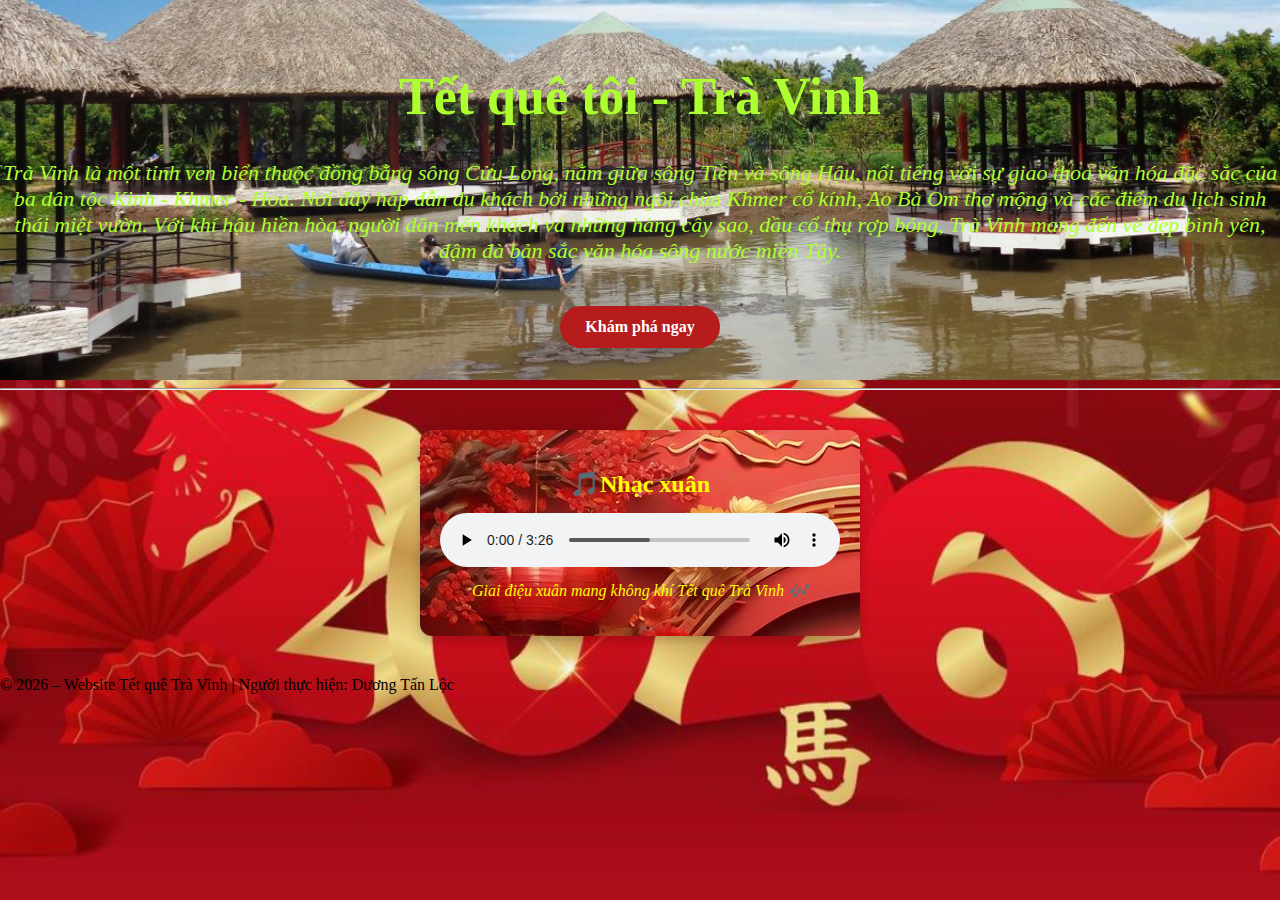
<file: index.html>
<!doctype html>
<html lang="en">
  <head>
    <meta charset="UTF-8" />
    <meta name="viewport" content="width=device-width, initial-scale=1.0" />
    <link rel="stylesheet" href="style.css" />
    <title>Trang chủ</title>
  </head>
  <body>
    <div class="banner">
      <div class="banner_content">
        <h1>Tết quê tôi - Trà Vinh</h1>
        <p>
          Trà Vinh là một tỉnh ven biển thuộc đồng bằng sông Cửu Long, nằm giữa
          sông Tiền và sông Hậu, nổi tiếng với sự giao thoa văn hóa đặc sắc của
          ba dân tộc Kinh - Khmer - Hoa. Nơi đây hấp dẫn du khách bởi những ngôi
          chùa Khmer cổ kính, Ao Bà Om thơ mộng và các điểm du lịch sinh thái
          miệt vườn. Với khí hậu hiền hòa, người dân mến khách và những hàng cây
          sao, dầu cổ thụ rợp bóng, Trà Vinh mang đến vẻ đẹp bình yên, đậm đà
          bản sắc văn hóa sông nước miền Tây.
        </p>
        <a href="detail.html" class="btn_Banner">Khám phá ngay</a>
      </div>
    </div>
    <hr />
    <section class="music">
      <h2>🎵Nhạc xuân</h2>
      <audio controls loop>
        <source src="./music/Tết Đong Đầy.mp3" type="audio/mpeg" />
        Trình duyệt của bạn không hỡ trợ audio.
      </audio>
      <p class="music-note">
        Giai điệu xuân mang không khí Tết quê Trà Vinh 🎶
      </p>
      <!-- <audio autoplay loop>
        <source src="./music/Tết Đong Đầy.mp3" type="audio/mpeg" />
      </audio> -->
    </section>
    <footer>
      <p>© 2026 – Website Tết quê Trà Vinh | Người thực hiện: Dương Tấn Lộc</p>
    </footer>
  </body>
</html>
</file>
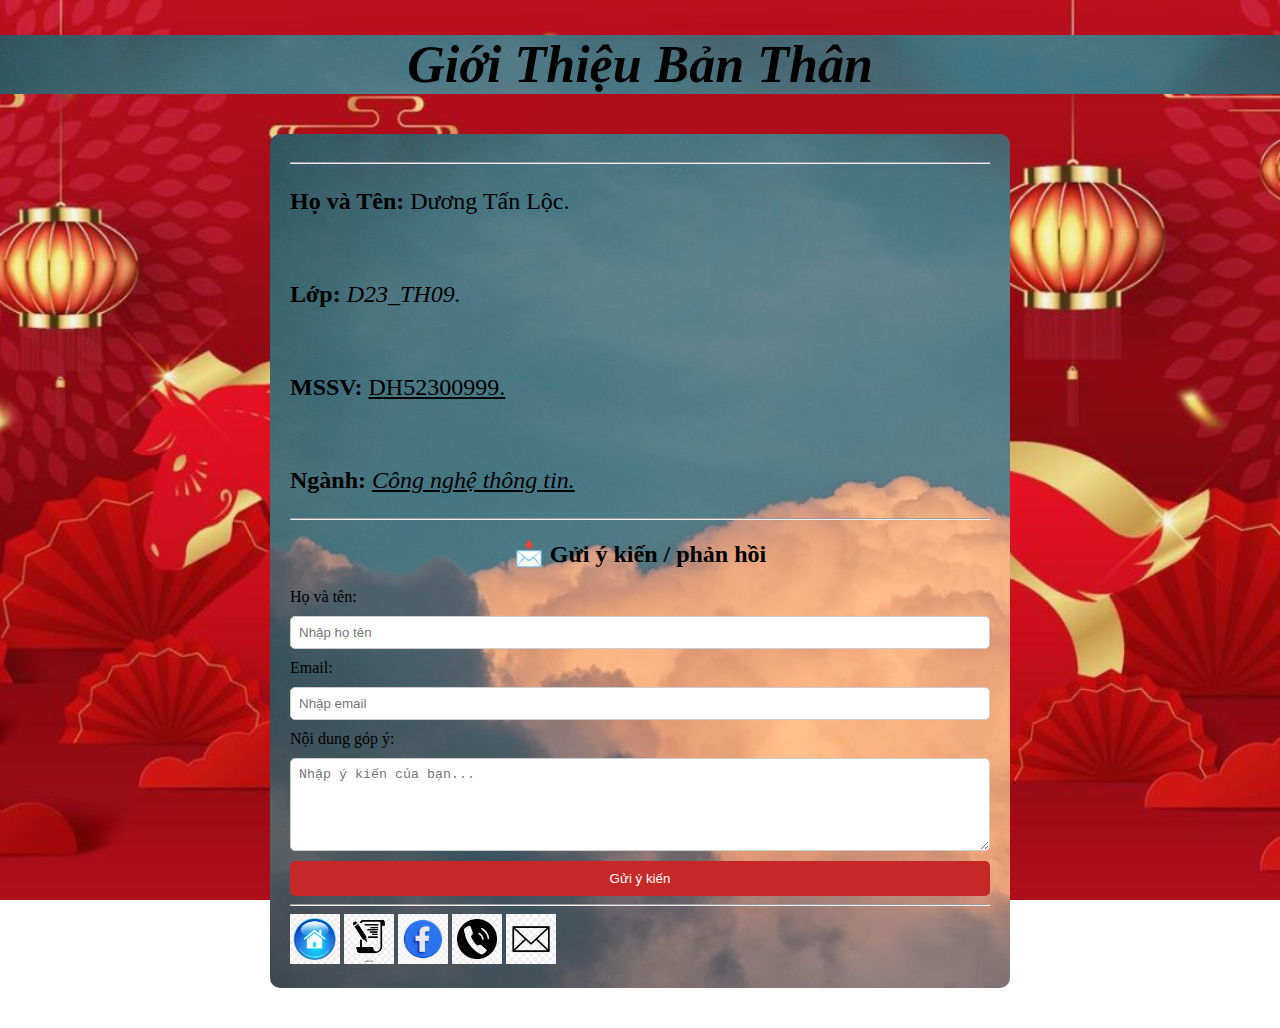
<file: about.html>
<!doctype html>
<html lang="en">
  <head>
    <meta charset="UTF-8" />
    <meta name="viewport" content="width=device-width, initial-scale=1.0" />
    <link rel="stylesheet" href="style.css" />
    <title>Thông tin liên hệ</title>
  </head>
  <body>
    <header class="header_about">
      <h1>Giới Thiệu Bản Thân</h1>
    </header>
  </body>
  <main class="main_about">
    <!-- Thẻ tạo đường gạch hr: -->
    <hr />
    <p><b>Họ và Tên: </b> Dương Tấn Lộc.</p>
    <br />
    <p><b>Lớp: </b> <i>D23_TH09.</i></p>
    <br />
    <p><b>MSSV: </b> <u>DH52300999.</u></p>
    <br />
    <p>
      <b>Ngành: </b> <i><u>Công nghệ thông tin.</u></i>
    </p>
    <hr />
    <!-- ===== PHẦN GỬI Ý KIẾN ===== -->
    <section class="feedback">
      <h2>📩 Gửi ý kiến / phản hồi</h2>

      <!-- form KHÔNG JS – dùng mailto -->
      <form
        action="mailto:tanloc.cltv123@gmail.com"
        method="post"
        enctype="text/plain"
      >
        <label>Họ và tên:</label>
        <input type="text" name="name" placeholder="Nhập họ tên" required />

        <label>Email:</label>
        <input type="email" name="email" placeholder="Nhập email" required />

        <label>Nội dung góp ý:</label>
        <textarea
          name="message"
          rows="5"
          placeholder="Nhập ý kiến của bạn..."
          required
        ></textarea>

        <button type="submit">Gửi ý kiến</button>
      </form>
    </section>

    <hr />
    <a href="index.html"
      ><img src="img/homebutton.jpg" alt="Home Button" height="50" width="50"
    /></a>

    <a href="detail.html"
      ><img
        src="img/HomeworkButton.jpg"
        alt="HomeWork Button"
        height="50"
        width="50"
    /></a>

    <a href="https://www.facebook.com/tan.loc.38254"
      ><img
        src="img/FacebookButton.jpg"
        alt="Facebook Button"
        height="50"
        width="50"
    /></a>

    <a href="tel: 0862903736"
      ><img
        src="img/PhoneNumberButton.jpg"
        alt="Phone Call Button"
        height="50"
        width="50"
    /></a>
    <a href="mailto: tanloc.cltv123@gmail.com"
      ><img src="img/EmailButton.jpg" alt="Email Button" height="50" width="50"
    /></a>
  </main>
</html>
</file>
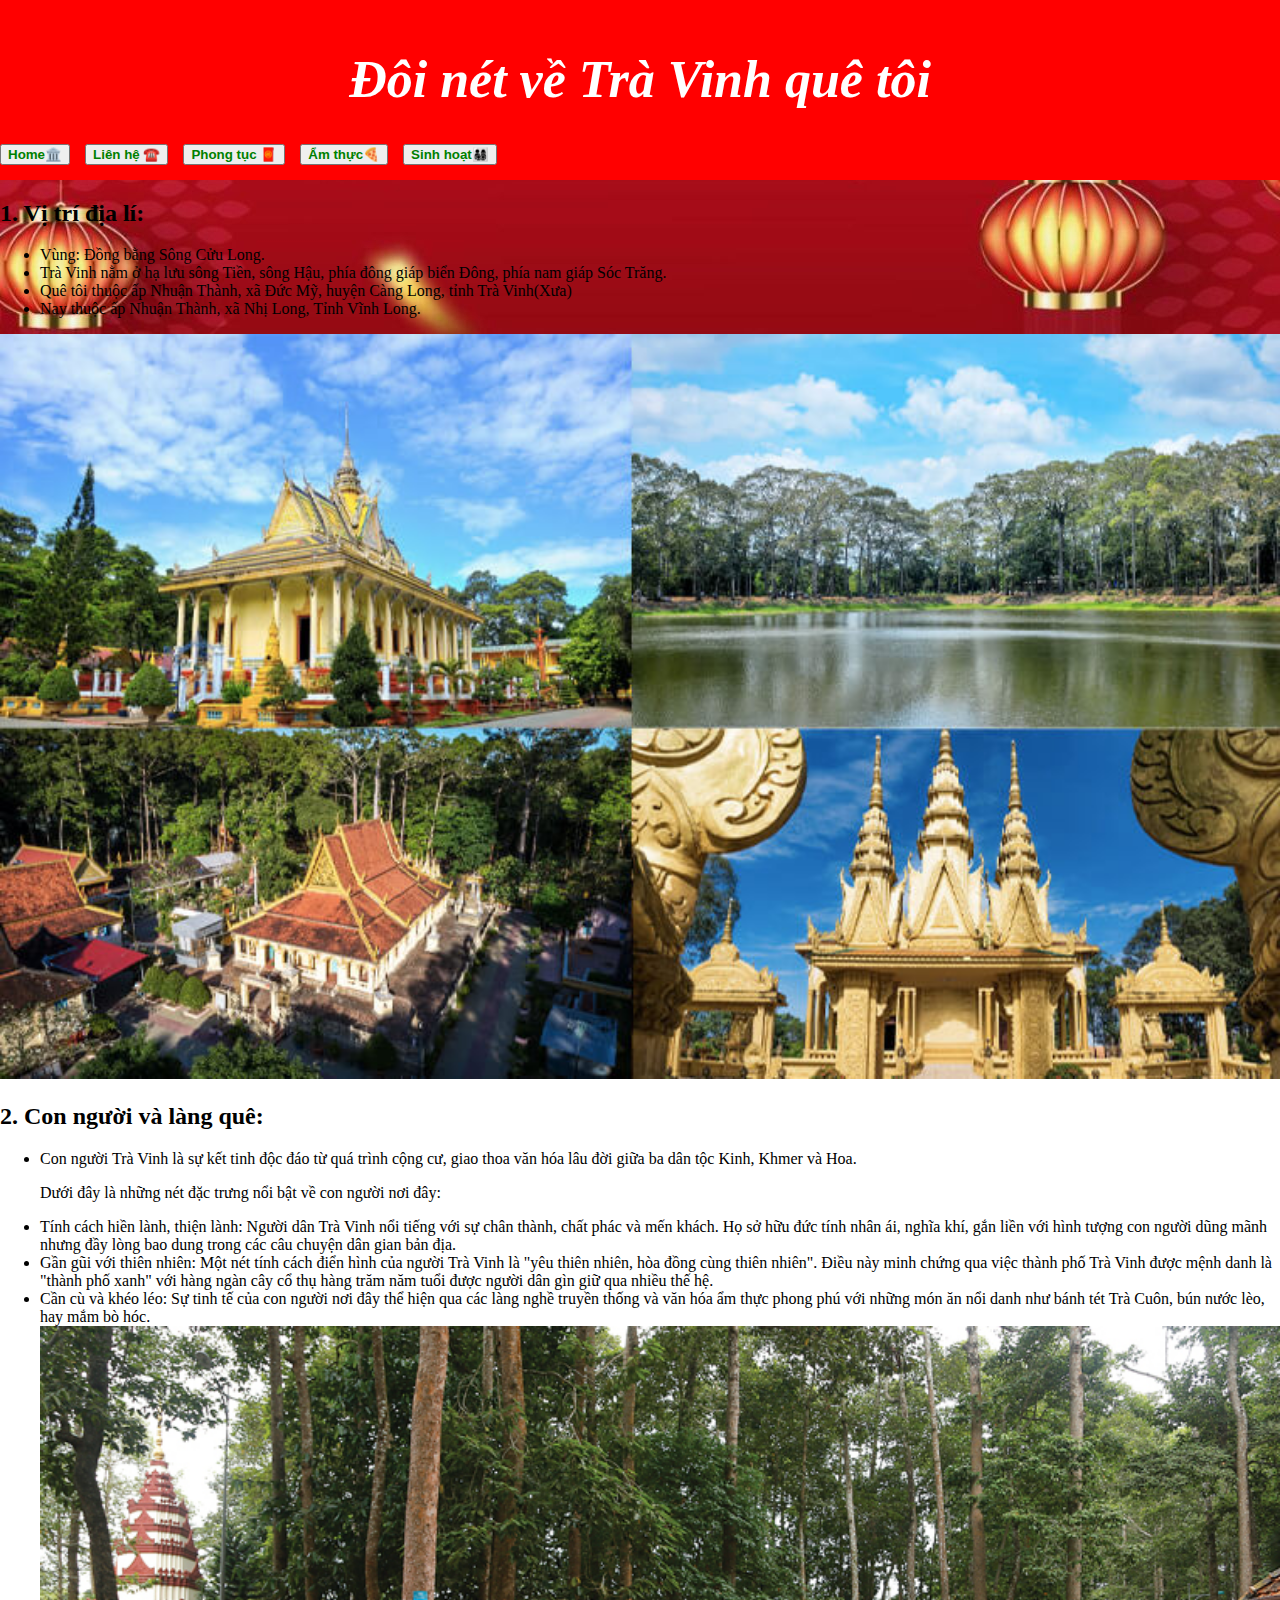
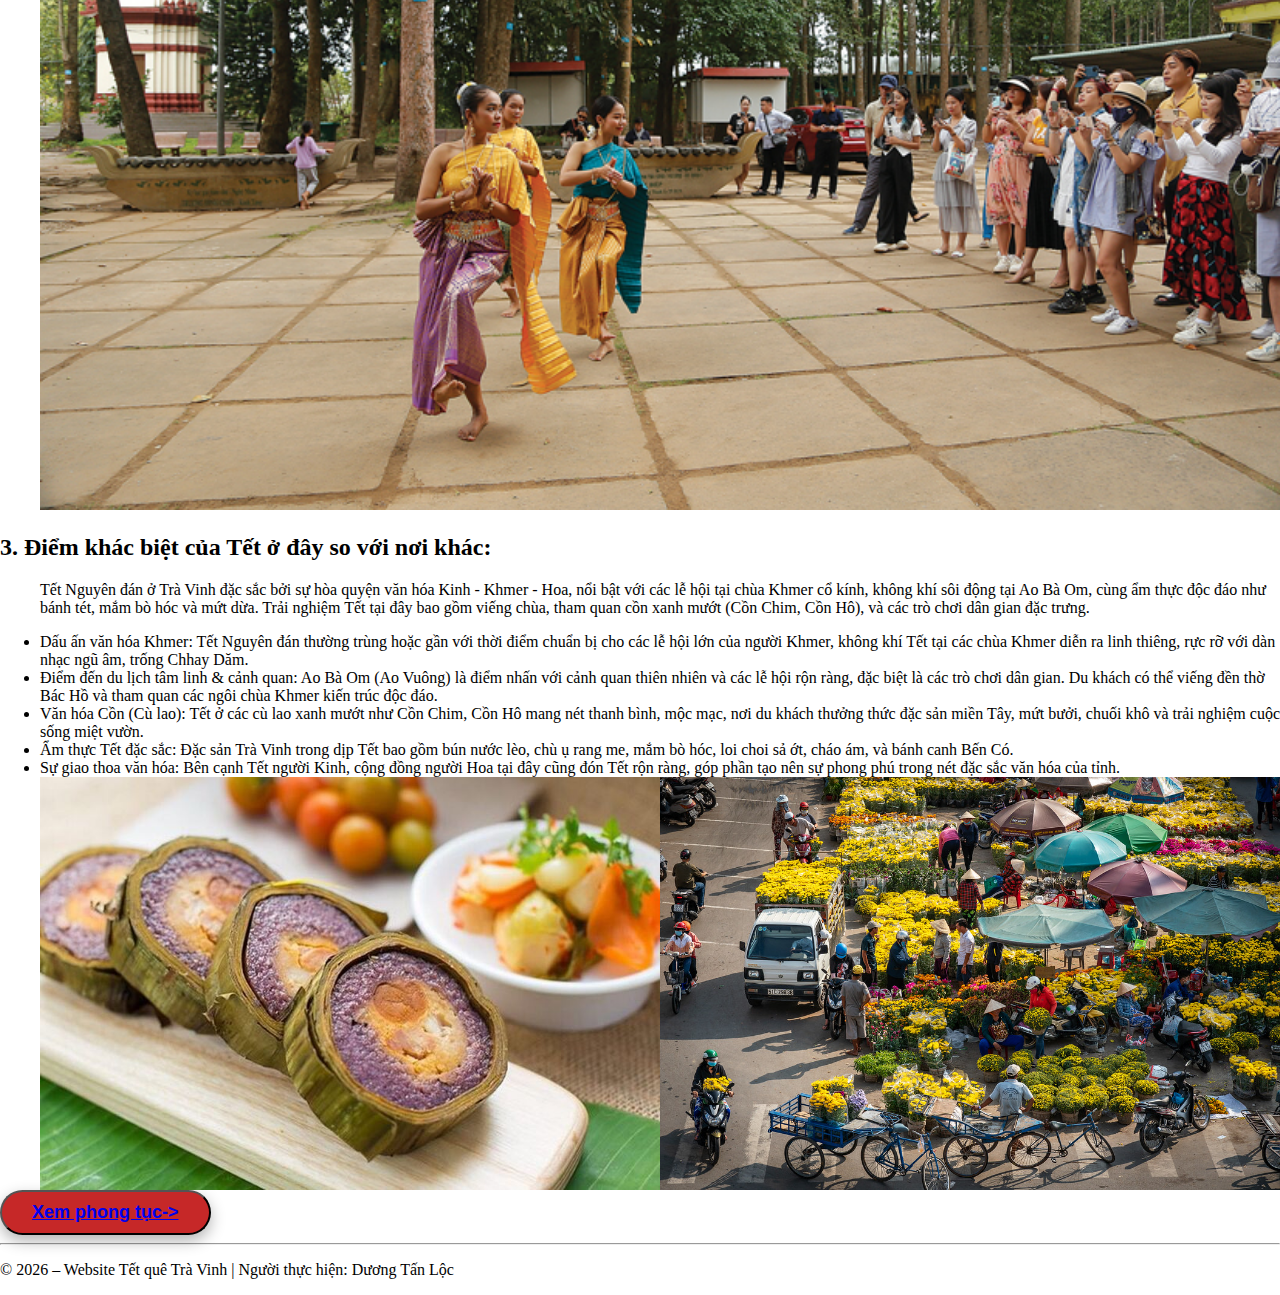
<file: detail.html>
<!doctype html>
<html lang="en">
  <head>
    <meta charset="UTF-8" />
    <meta name="viewport" content="width=device-width, initial-scale=1.0" />
    <link rel="stylesheet" href="style.css" />
    <title>Trà Vinh quê tôi</title>
  </head>
  <body>
    <header class="header_GioiThieu">
      <h1 id="textDauTrang">Đôi nét về Trà Vinh quê tôi</h1>
      <nav id="logo">
        <button><a href="index.html">Home🏛️</a></button>
        <button><a href="about.html">Liên hệ ☎️</a></button>
        <button><a href="traditional.html">Phong tục 🧧</a></button>
        <button><a href="foodandrink.html">Ẩm thực🍕</a></button>
        <button><a href="sinhhoat.html">Sinh hoạt👨‍👩‍👧‍👦</a></button>
      </nav>
    </header>
    <main class="main_detail">
      <h2>1. Vị trí địa lí:</h2>
      <ul id="ul1">
        <li>Vùng: Đồng bằng Sông Cửu Long.</li>
        <li>
          Trà Vinh nằm ở hạ lưu sông Tiền, sông Hậu, phía đông giáp biển Đông,
          phía nam giáp Sóc Trăng.
        </li>
        <li>
          Quê tôi thuộc ấp Nhuận Thành, xã Đức Mỹ, huyện Càng Long, tỉnh Trà
          Vinh(Xưa)
        </li>
        <li>Nay thuộc ấp Nhuận Thành, xã Nhị Long, Tỉnh Vĩnh Long.</li>
      </ul>
      <img
        src="./img/picViTriDL.jpg"
        alt="Một số bức ảnh phong cảnh quê tôi."
        id="picViTriDL"
      />
      <h2>2. Con người và làng quê:</h2>
      <ul id="ul2">
        <li>
          Con người Trà Vinh là sự kết tinh độc đáo từ quá trình cộng cư, giao
          thoa văn hóa lâu đời giữa ba dân tộc Kinh, Khmer và Hoa.
        </li>
        <p>Dưới đây là những nét đặc trưng nổi bật về con người nơi đây:</p>
        <li>
          Tính cách hiền lành, thiện lành: Người dân Trà Vinh nổi tiếng với sự
          chân thành, chất phác và mến khách. Họ sở hữu đức tính nhân ái, nghĩa
          khí, gắn liền với hình tượng con người dũng mãnh nhưng đầy lòng bao
          dung trong các câu chuyện dân gian bản địa.
        </li>
        <li>
          Gần gũi với thiên nhiên: Một nét tính cách điển hình của người Trà
          Vinh là "yêu thiên nhiên, hòa đồng cùng thiên nhiên". Điều này minh
          chứng qua việc thành phố Trà Vinh được mệnh danh là "thành phố xanh"
          với hàng ngàn cây cổ thụ hàng trăm năm tuổi được người dân gìn giữ qua
          nhiều thế hệ.
        </li>
        <li>
          Cần cù và khéo léo: Sự tinh tế của con người nơi đây thể hiện qua các
          làng nghề truyền thống và văn hóa ẩm thực phong phú với những món ăn
          nổi danh như bánh tét Trà Cuôn, bún nước lèo, hay mắm bò hóc.
        </li>
        <img
          src="./img/picConNguoiTV1.jpg"
          alt="Con người nơi đây."
          class="img_PicAnhConNguoi"
          width="100%"
        />
      </ul>
      <h2>3. Điểm khác biệt của Tết ở đây so với nơi khác:</h2>
      <ul id="ul3">
        <p>
          Tết Nguyên đán ở Trà Vinh đặc sắc bởi sự hòa quyện văn hóa Kinh -
          Khmer - Hoa, nổi bật với các lễ hội tại chùa Khmer cổ kính, không khí
          sôi động tại Ao Bà Om, cùng ẩm thực độc đáo như bánh tét, mắm bò hóc
          và mứt dừa. Trải nghiệm Tết tại đây bao gồm viếng chùa, tham quan cồn
          xanh mướt (Cồn Chim, Cồn Hô), và các trò chơi dân gian đặc trưng.
        </p>
        <li>
          Dấu ấn văn hóa Khmer: Tết Nguyên đán thường trùng hoặc gần với thời
          điểm chuẩn bị cho các lễ hội lớn của người Khmer, không khí Tết tại
          các chùa Khmer diễn ra linh thiêng, rực rỡ với dàn nhạc ngũ âm, trống
          Chhay Dăm.
        </li>
        <li>
          Điểm đến du lịch tâm linh & cảnh quan: Ao Bà Om (Ao Vuông) là điểm
          nhấn với cảnh quan thiên nhiên và các lễ hội rộn ràng, đặc biệt là các
          trò chơi dân gian. Du khách có thể viếng đền thờ Bác Hồ và tham quan
          các ngôi chùa Khmer kiến trúc độc đáo.
        </li>
        <li>
          Văn hóa Cồn (Cù lao): Tết ở các cù lao xanh mướt như Cồn Chim, Cồn Hô
          mang nét thanh bình, mộc mạc, nơi du khách thưởng thức đặc sản miền
          Tây, mứt bưởi, chuối khô và trải nghiệm cuộc sống miệt vườn.
        </li>
        <li>
          Ẩm thực Tết đặc sắc: Đặc sản Trà Vinh trong dịp Tết bao gồm bún nước
          lèo, chù ụ rang me, mắm bò hóc, loi choi sả ớt, cháo ám, và bánh canh
          Bến Có.
        </li>
        <li>
          Sự giao thoa văn hóa: Bên cạnh Tết người Kinh, cộng đồng người Hoa tại
          đây cũng đón Tết rộn ràng, góp phần tạo nên sự phong phú trong nét đặc
          sắc văn hóa của tỉnh.
        </li>
        <img
          src="./img/picBanhTet.jpeg"
          alt="Bánh tét Trà Cuôn"
          class="img_anhBanhTet"
        />
        <img
          src="./img/picChoTet.jpg"
          alt="Chợ hoa Tết"
          class="img_anhChoTet"
        />
      </ul>
      <button class="button_ChuyenTiep">
        <a href="traditional.html">Xem phong tục-></a>
      </button>
    </main>
    <footer>
      <hr />
      <p>© 2026 – Website Tết quê Trà Vinh | Người thực hiện: Dương Tấn Lộc</p>
    </footer>
  </body>
</html>
</file>
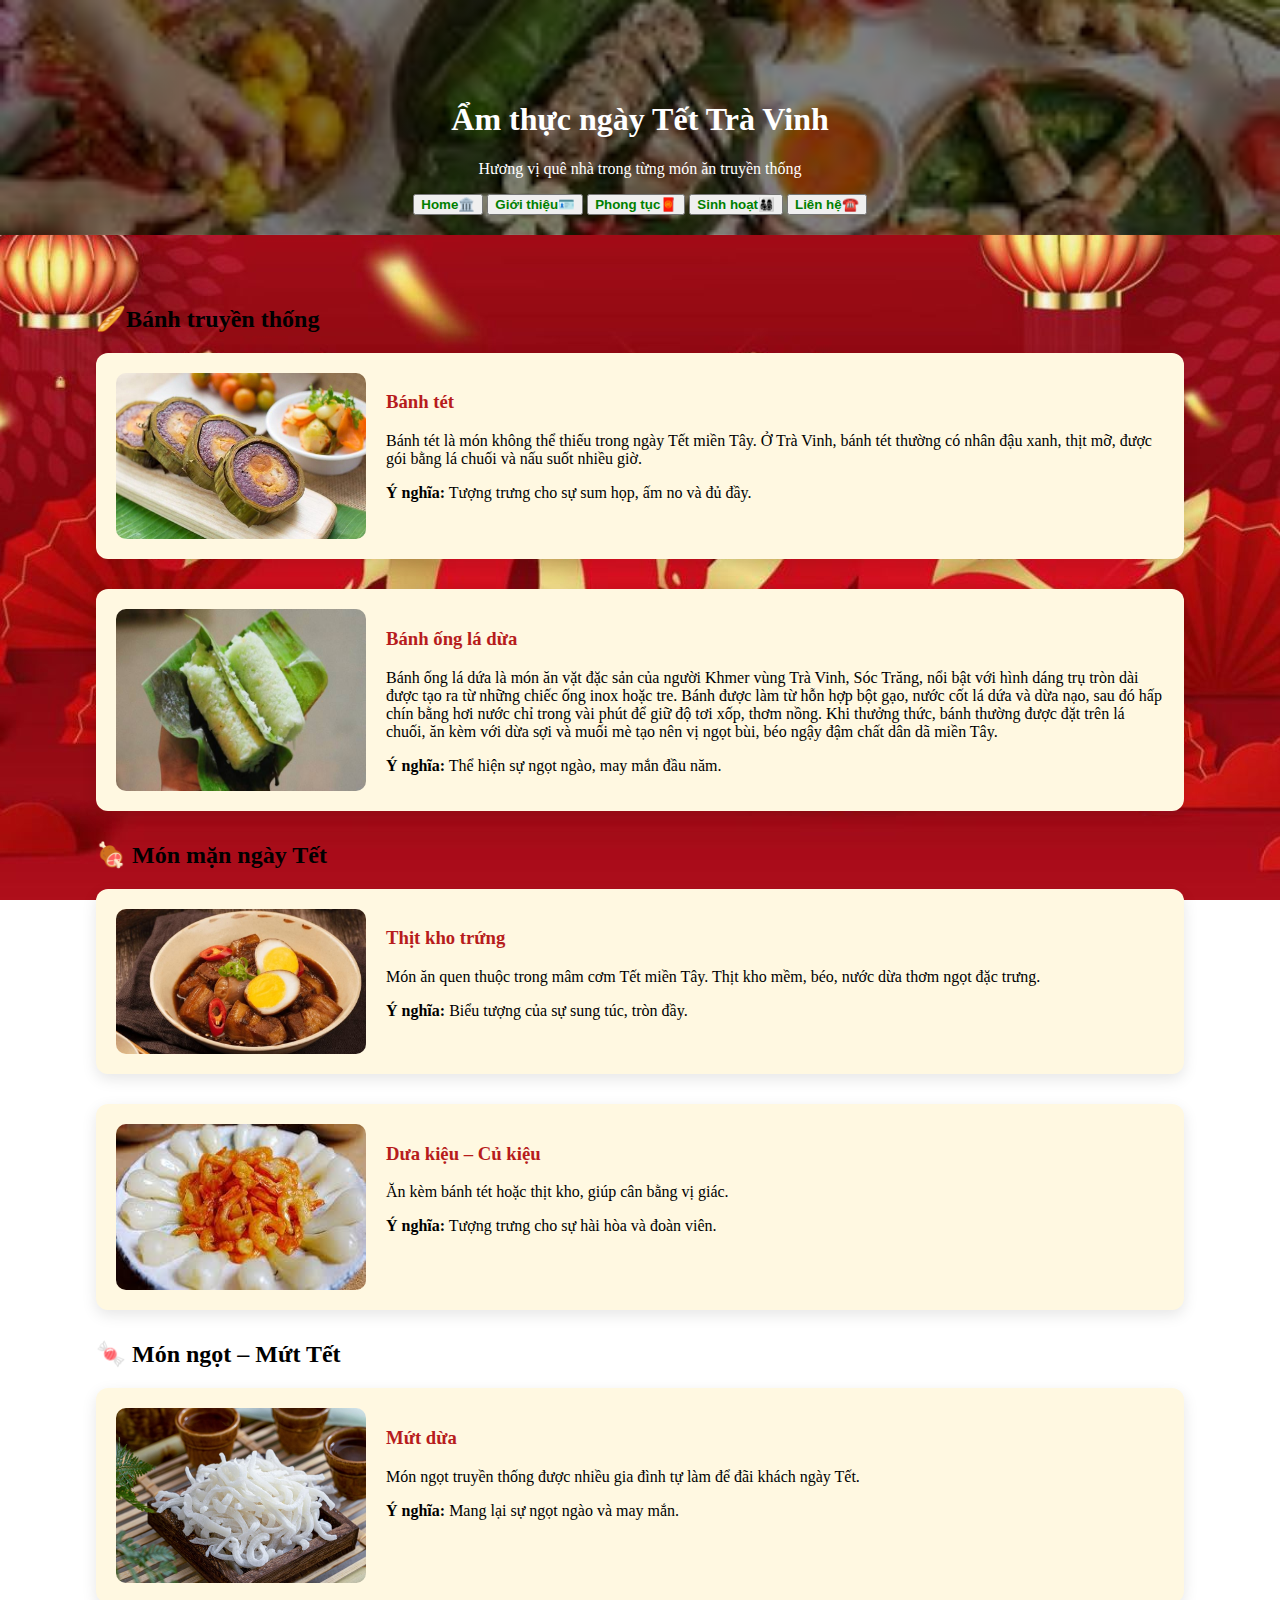
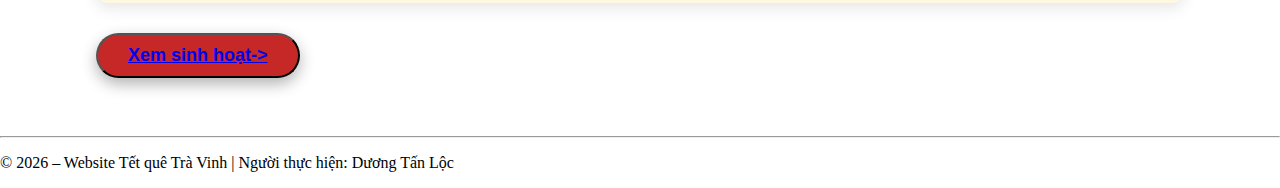
<file: foodandrink.html>
<!doctype html>
<html lang="vi">
  <head>
    <meta charset="UTF-8" />
    <meta name="viewport" content="width=device-width, initial-scale=1.0" />
    <link rel="stylesheet" href="style.css" />
    <title>Ẩm thực ngày Tết</title>
  </head>
  <body>
    <!-- HEADER + NAV -->
    <header class="top-header amthuc-banner">
      <div class="banner-content">
        <h1>Ẩm thực ngày Tết Trà Vinh</h1>
        <p>Hương vị quê nhà trong từng món ăn truyền thống</p>
      </div>

      <nav>
        <button><a href="index.html">Home🏛️</a></button>
        <button><a href="detail.html">Giới thiệu🪪</a></button>
        <button>
          <a href="traditional.html" class="active">Phong tục🧧</a>
        </button>
        <button><a href="sinhhoat.html">Sinh hoạt👨‍👩‍👧‍👦</a></button>
        <button><a href="about.html">Liên hệ☎️</a></button>
      </nav>
    </header>

    <main class="container">
      <!-- BÁNH TRUYỀN THỐNG -->
      <section>
        <h2>🥖Bánh truyền thống</h2>

        <div class="food-card">
          <img src="./img/picBanhTet.jpeg" alt="Bánh tét" />
          <div>
            <h3>Bánh tét</h3>
            <p>
              Bánh tét là món không thể thiếu trong ngày Tết miền Tây. Ở Trà
              Vinh, bánh tét thường có nhân đậu xanh, thịt mỡ, được gói bằng lá
              chuối và nấu suốt nhiều giờ.
            </p>
            <p>
              <strong>Ý nghĩa:</strong> Tượng trưng cho sự sum họp, ấm no và đủ
              đầy.
            </p>
          </div>
        </div>

        <div class="food-card">
          <img src="./img/picBanhOngLaDua.jpg" alt="Bánh ống lá dừa" />
          <div>
            <h3>Bánh ống lá dừa</h3>
            <p>
              Bánh ống lá dứa là món ăn vặt đặc sản của người Khmer vùng Trà
              Vinh, Sóc Trăng, nổi bật với hình dáng trụ tròn dài được tạo ra từ
              những chiếc ống inox hoặc tre. Bánh được làm từ hỗn hợp bột gạo,
              nước cốt lá dứa và dừa nạo, sau đó hấp chín bằng hơi nước chỉ
              trong vài phút để giữ độ tơi xốp, thơm nồng. Khi thưởng thức, bánh
              thường được đặt trên lá chuối, ăn kèm với dừa sợi và muối mè tạo
              nên vị ngọt bùi, béo ngậy đậm chất dân dã miền Tây.
            </p>
            <p>
              <strong>Ý nghĩa:</strong> Thể hiện sự ngọt ngào, may mắn đầu năm.
            </p>
          </div>
        </div>
      </section>

      <!-- MÓN MẶN -->
      <section>
        <h2>🍖 Món mặn ngày Tết</h2>

        <div class="food-card">
          <img src="./img/picThitKhoTrung.jpg" alt="Thịt kho trứng" />
          <div>
            <h3>Thịt kho trứng</h3>
            <p>
              Món ăn quen thuộc trong mâm cơm Tết miền Tây. Thịt kho mềm, béo,
              nước dừa thơm ngọt đặc trưng.
            </p>
            <p>
              <strong>Ý nghĩa:</strong> Biểu tượng của sự sung túc, tròn đầy.
            </p>
          </div>
        </div>

        <div class="food-card">
          <img src="./img/picCuKieu.jpg" alt="Củ kiệu" />
          <div>
            <h3>Dưa kiệu – Củ kiệu</h3>
            <p>Ăn kèm bánh tét hoặc thịt kho, giúp cân bằng vị giác.</p>
            <p>
              <strong>Ý nghĩa:</strong> Tượng trưng cho sự hài hòa và đoàn viên.
            </p>
          </div>
        </div>
      </section>

      <!-- MÓN NGỌT -->
      <section>
        <h2>🍬 Món ngọt – Mứt Tết</h2>

        <div class="food-card">
          <img src="./img/picMutDua.jpg" alt="Mứt dừa" />
          <div>
            <h3>Mứt dừa</h3>
            <p>
              Món ngọt truyền thống được nhiều gia đình tự làm để đãi khách ngày
              Tết.
            </p>
            <p><strong>Ý nghĩa:</strong> Mang lại sự ngọt ngào và may mắn.</p>
          </div>
        </div>
      </section>
      <button class="button_ChuyenTiep">
        <a href="sinhhoat.html">Xem sinh hoạt-></a>
      </button>
    </main>

    <footer>
      <hr />
      <p>© 2026 – Website Tết quê Trà Vinh | Người thực hiện: Dương Tấn Lộc</p>
    </footer>
  </body>
</html>
</file>
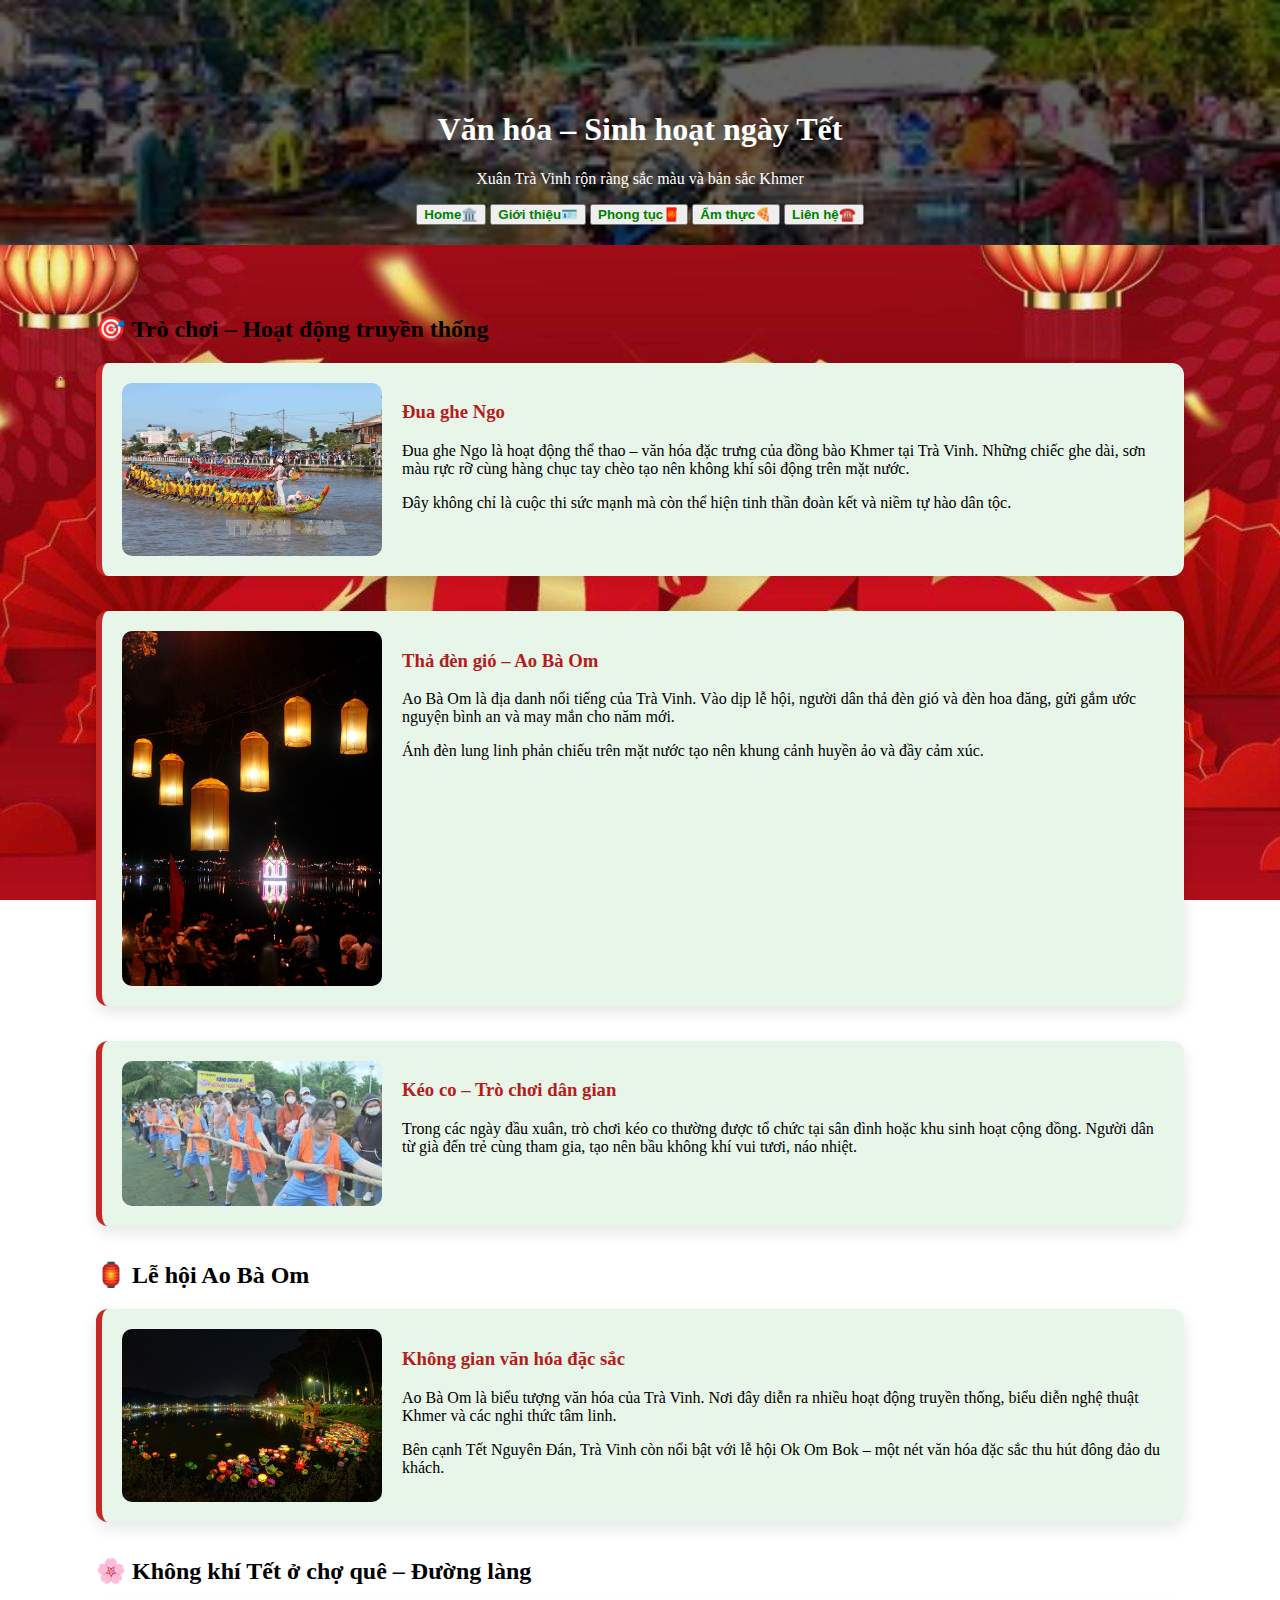
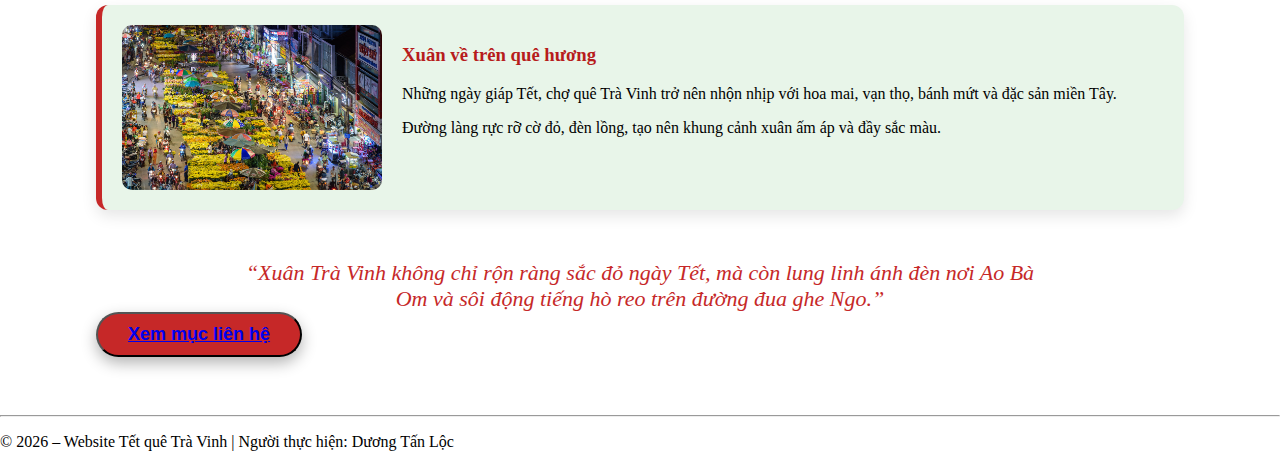
<file: sinhhoat.html>
<!doctype html>
<html lang="vi">
  <head>
    <meta charset="UTF-8" />
    <meta name="viewport" content="width=device-width, initial-scale=1.0" />
    <link rel="stylesheet" href="style.css" />
    <title>Văn hóa – Sinh hoạt ngày Tết</title>
  </head>

  <body>
    <!-- ===== HEADER + BANNER ===== -->
    <header class="top-header vanhoa-banner">
      <div class="banner-content">
        <h1>Văn hóa – Sinh hoạt ngày Tết</h1>
        <p>Xuân Trà Vinh rộn ràng sắc màu và bản sắc Khmer</p>
      </div>

      <nav>
        <button><a href="index.html">Home🏛️</a></button>
        <button><a href="detail.html">Giới thiệu🪪</a></button>
        <button>
          <a href="traditional.html" class="active">Phong tục🧧</a>
        </button>
        <button><a href="foodandrink.html">Ẩm thực🍕</a></button>
        <button><a href="about.html">Liên hệ☎️</a></button>
      </nav>
    </header>

    <main class="container">
      <!-- TRÒ CHƠI & HOẠT ĐỘNG -->
      <section>
        <h2>🎯 Trò chơi – Hoạt động truyền thống</h2>

        <div class="vanhoa-card">
          <img src="./img/picDuaGhe.jpg" alt="Đua ghe Ngo" />
          <div>
            <h3>Đua ghe Ngo</h3>
            <p>
              Đua ghe Ngo là hoạt động thể thao – văn hóa đặc trưng của đồng bào
              Khmer tại Trà Vinh. Những chiếc ghe dài, sơn màu rực rỡ cùng hàng
              chục tay chèo tạo nên không khí sôi động trên mặt nước.
            </p>
            <p>
              Đây không chỉ là cuộc thi sức mạnh mà còn thể hiện tinh thần đoàn
              kết và niềm tự hào dân tộc.
            </p>
          </div>
        </div>

        <div class="vanhoa-card">
          <img src="./img/picDenGio.jpg" alt="Thả đèn Ao Bà Om" />
          <div>
            <h3>Thả đèn gió – Ao Bà Om</h3>
            <p>
              Ao Bà Om là địa danh nổi tiếng của Trà Vinh. Vào dịp lễ hội, người
              dân thả đèn gió và đèn hoa đăng, gửi gắm ước nguyện bình an và may
              mắn cho năm mới.
            </p>
            <p>
              Ánh đèn lung linh phản chiếu trên mặt nước tạo nên khung cảnh
              huyền ảo và đầy cảm xúc.
            </p>
          </div>
        </div>

        <div class="vanhoa-card">
          <img src="./img/picKeoCo.jpg" alt="Kéo co" />
          <div>
            <h3>Kéo co – Trò chơi dân gian</h3>
            <p>
              Trong các ngày đầu xuân, trò chơi kéo co thường được tổ chức tại
              sân đình hoặc khu sinh hoạt cộng đồng. Người dân từ già đến trẻ
              cùng tham gia, tạo nên bầu không khí vui tươi, náo nhiệt.
            </p>
          </div>
        </div>
      </section>

      <!-- LỄ HỘI -->
      <section>
        <h2>🏮 Lễ hội Ao Bà Om</h2>

        <div class="vanhoa-card">
          <img src="./img/picHoaDang.jpg" alt="Lễ hội Ao Bà Om" />
          <div>
            <h3>Không gian văn hóa đặc sắc</h3>
            <p>
              Ao Bà Om là biểu tượng văn hóa của Trà Vinh. Nơi đây diễn ra nhiều
              hoạt động truyền thống, biểu diễn nghệ thuật Khmer và các nghi
              thức tâm linh.
            </p>
            <p>
              Bên cạnh Tết Nguyên Đán, Trà Vinh còn nổi bật với lễ hội Ok Om Bok
              – một nét văn hóa đặc sắc thu hút đông đảo du khách.
            </p>
          </div>
        </div>
      </section>

      <!-- KHÔNG KHÍ TẾT -->
      <section>
        <h2>🌸 Không khí Tết ở chợ quê – Đường làng</h2>

        <div class="vanhoa-card">
          <img src="./img/picChoTetSinhHoat.jpg" alt="Chợ Tết" />
          <div>
            <h3>Xuân về trên quê hương</h3>
            <p>
              Những ngày giáp Tết, chợ quê Trà Vinh trở nên nhộn nhịp với hoa
              mai, vạn thọ, bánh mứt và đặc sản miền Tây.
            </p>
            <p>
              Đường làng rực rỡ cờ đỏ, đèn lồng, tạo nên khung cảnh xuân ấm áp
              và đầy sắc màu.
            </p>
          </div>
        </div>
      </section>

      <!-- QUOTE -->
      <section class="quote-section">
        <blockquote>
          “Xuân Trà Vinh không chỉ rộn ràng sắc đỏ ngày Tết, mà còn lung linh
          ánh đèn nơi Ao Bà Om và sôi động tiếng hò reo trên đường đua ghe Ngo.”
        </blockquote>
      </section>
      <button class="button_ChuyenTiep">
        <a href="about.html">Xem mục liên hệ</a>
      </button>
    </main>

    <footer>
      <hr />
      <p>© 2026 – Website Tết quê Trà Vinh | Người thực hiện: Dương Tấn Lộc</p>
    </footer>
  </body>
</html>
</file>
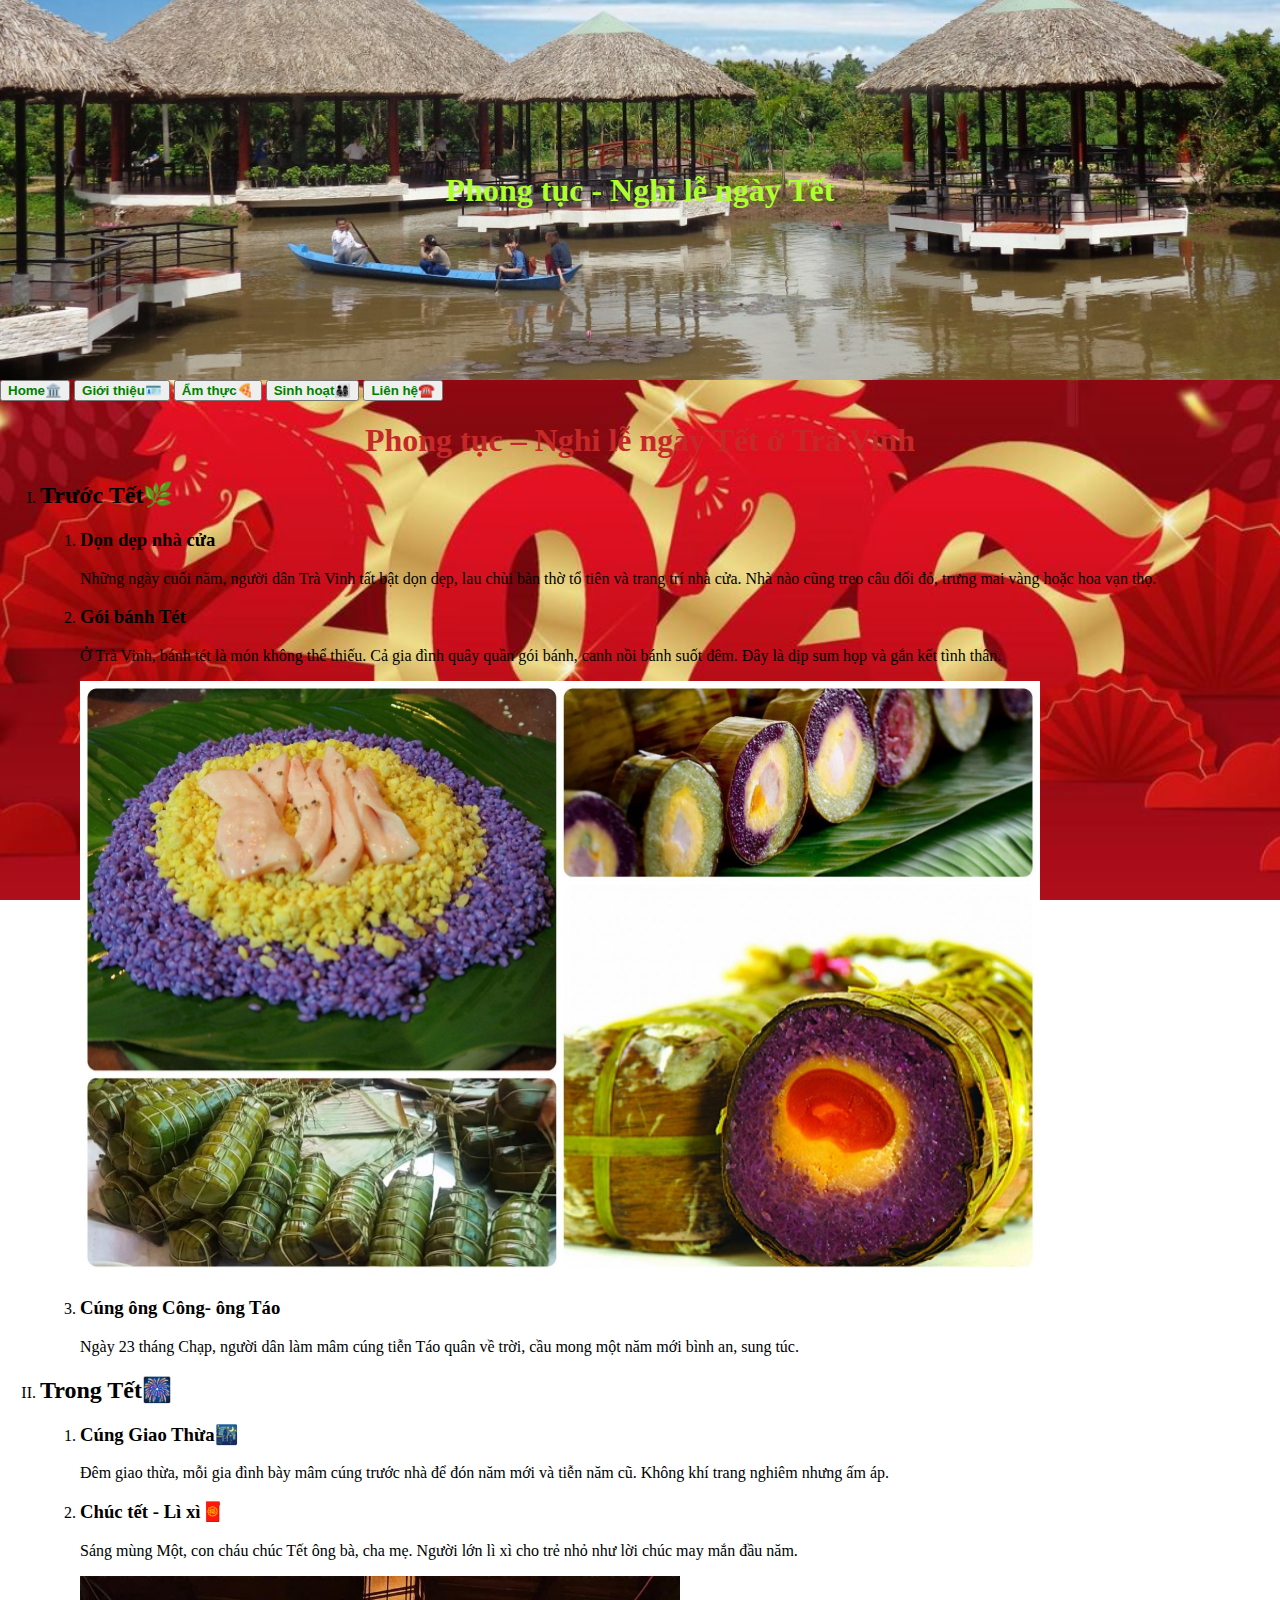
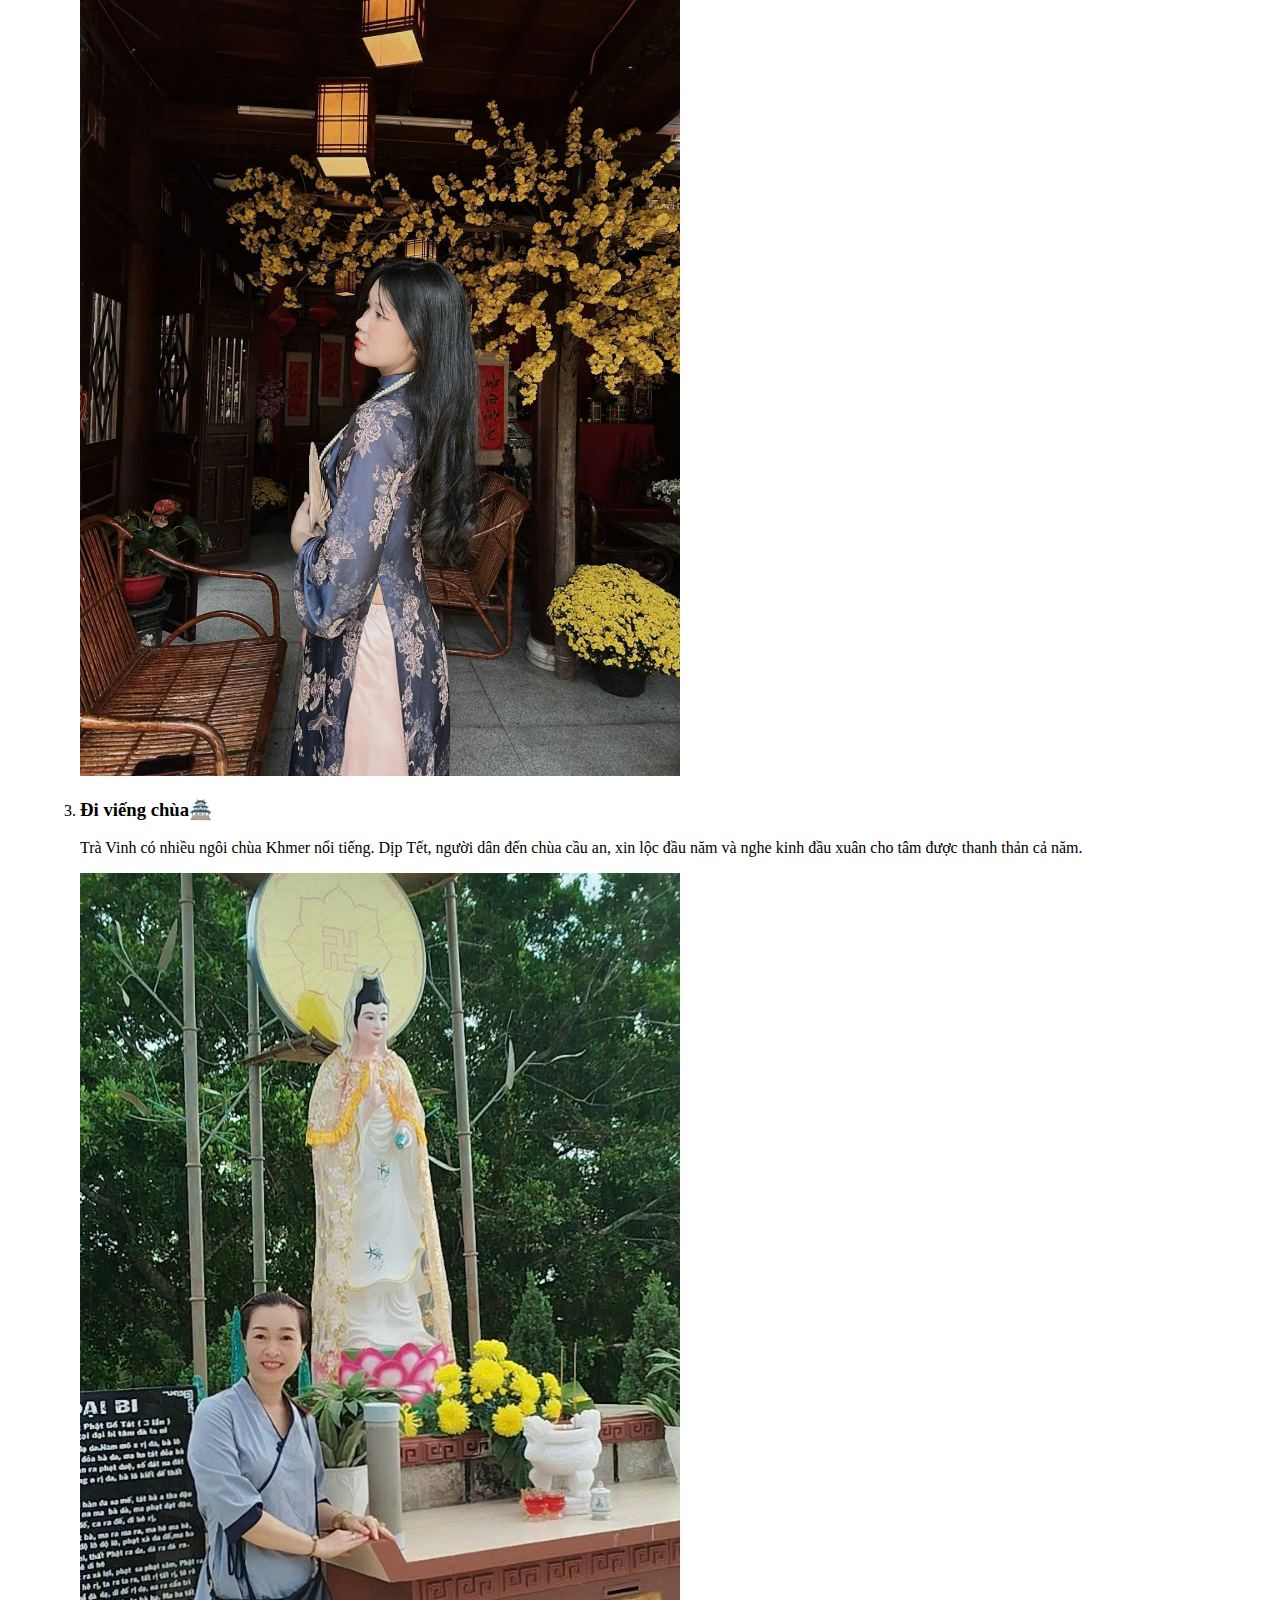
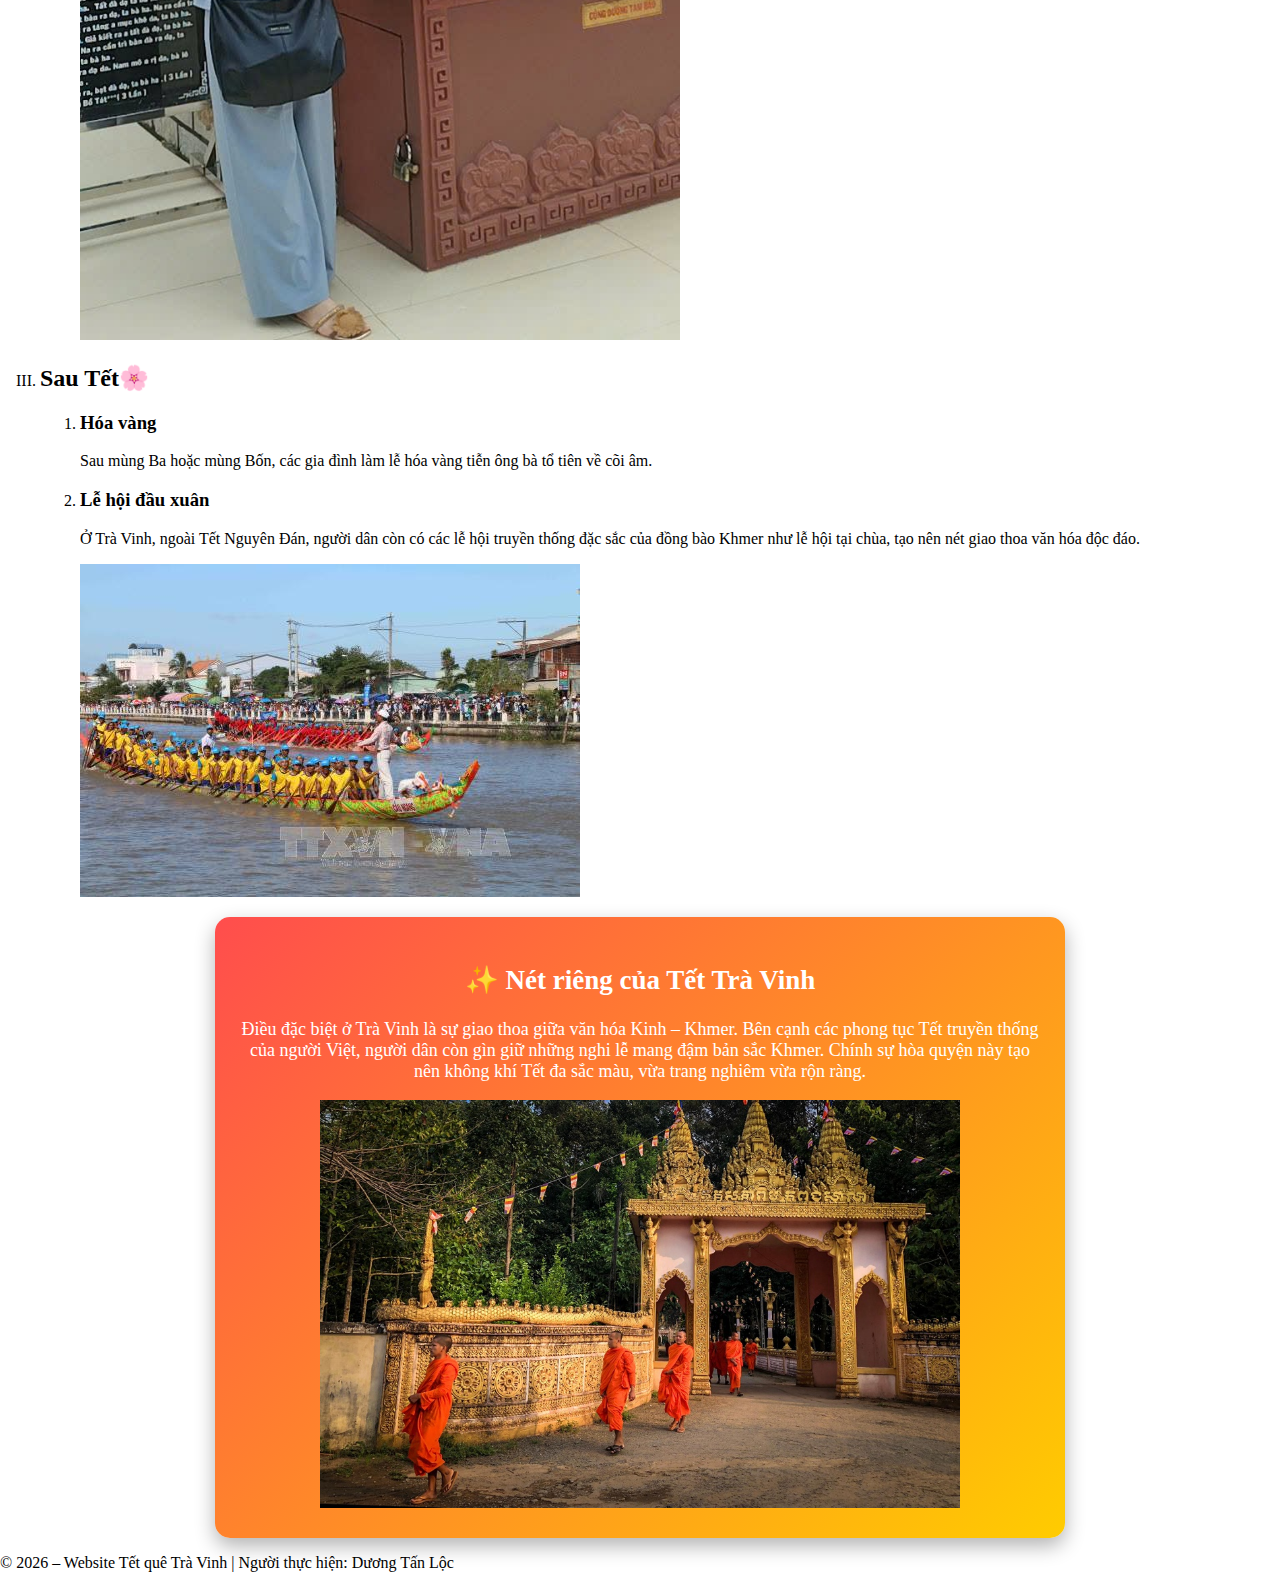
<file: traditional.html>
<!doctype html>
<html lang="en">
  <head>
    <meta charset="UTF-8" />
    <meta name="viewport" content="width=device-width, initial-scale=1.0" />
    <link rel="stylesheet" href="style.css" />
    <title>Phong tục truyền thống</title>
  </head>
  <body>
    <header>
      <!-- ====== HEADER (GIỐNG TRANG 2) ====== -->
      <header class="banner">
        <h1>Phong tục - Nghi lễ ngày Tết</h1>
      </header>
      <nav>
        <button><a href="index.html">Home🏛️</a></button>
        <button><a href="detail.html">Giới thiệu🪪</a></button>
        <button><a href="foodandrink.html">Ẩm thực🍕</a></button>
        <button><a href="sinhhoat.html">Sinh hoạt👨‍👩‍👧‍👦</a></button>
        <button><a href="about.html">Liên hệ☎️</a></button>
      </nav>
    </header>
    <main class="main_phongtuc">
      <h1>Phong tục – Nghi lễ ngày Tết ở Trà Vinh</h1>

      <!-- TRƯỚC TẾT -->
      <section class="section_phongtuc">
        <ol type="I">
          <li><h2>Trước Tết🌿</h2></li>
          <ol>
            <li>
              <h3>Dọn dẹp nhà cửa</h3>
              <p>
                Những ngày cuối năm, người dân Trà Vinh tất bật dọn dẹp, lau
                chùi bàn thờ tổ tiên và trang trí nhà cửa. Nhà nào cũng treo câu
                đối đỏ, trưng mai vàng hoặc hoa vạn thọ.
              </p>
            </li>
            <li>
              <h3>Gói bánh Tét</h3>
              <p>
                Ở Trà Vinh, bánh tét là món không thể thiếu. Cả gia đình quây
                quần gói bánh, canh nồi bánh suốt đêm. Đây là dịp sum họp và gắn
                kết tình thân.
              </p>
              <img
                src="./img/picGoiBanhtet.jpg"
                alt="ảnh gói bánh tét Trà Cuôn"
                id="I_goiBanh"
              />
            </li>
            <li>
              <h3>Cúng ông Công- ông Táo</h3>
              <p>
                Ngày 23 tháng Chạp, người dân làm mâm cúng tiễn Táo quân về
                trời, cầu mong một năm mới bình an, sung túc.
              </p>
            </li>
          </ol>
          <li><h2>Trong Tết🎆</h2></li>
          <ol>
            <li>
              <h3>Cúng Giao Thừa🌃</h3>
              <p>
                Đêm giao thừa, mỗi gia đình bày mâm cúng trước nhà để đón năm
                mới và tiễn năm cũ. Không khí trang nghiêm nhưng ấm áp.
              </p>
            </li>
            <li>
              <h3>Chúc tết - Lì xì🧧</h3>
              <p>
                Sáng mùng Một, con cháu chúc Tết ông bà, cha mẹ. Người lớn lì xì
                cho trẻ nhỏ như lời chúc may mắn đầu năm.
              </p>
              <img
                src="./img/picGaiDepChoiTet.jpg"
                alt="Đi chúc Tết"
                id="II_ChucTet"
              />
            </li>
            <li>
              <h3>Đi viếng chùa🏯</h3>
              <p>
                Trà Vinh có nhiều ngôi chùa Khmer nổi tiếng. Dịp Tết, người dân
                đến chùa cầu an, xin lộc đầu năm và nghe kinh đầu xuân cho tâm
                được thanh thản cả năm.
              </p>
              <img
                src="./img/picMeDiChua2.jpg"
                alt="Mẹ đi chùa"
                id="II_MeDiChua"
              />
            </li>
          </ol>
          <li><h2>Sau Tết🌸</h2></li>
          <ol>
            <li>
              <h3>Hóa vàng</h3>
              <p>
                Sau mùng Ba hoặc mùng Bốn, các gia đình làm lễ hóa vàng tiễn ông
                bà tổ tiên về cõi âm.
              </p>
            </li>
            <li>
              <h3>Lễ hội đầu xuân</h3>
              <p>
                Ở Trà Vinh, ngoài Tết Nguyên Đán, người dân còn có các lễ hội
                truyền thống đặc sắc của đồng bào Khmer như lễ hội tại chùa, tạo
                nên nét giao thoa văn hóa độc đáo.
              </p>
              <img
                src="./img/picDuaGhe.jpg"
                alt="Đua ghe ngo"
                id="III_DuaGhe"
              />
            </li>
          </ol>
        </ol>
      </section>
      <!-- ĐIỂM RIÊNG -->
      <section class="section_netRieng">
        <h2>✨ Nét riêng của Tết Trà Vinh</h2>
        <p>
          Điều đặc biệt ở Trà Vinh là sự giao thoa giữa văn hóa Kinh – Khmer.
          Bên cạnh các phong tục Tết truyền thống của người Việt, người dân còn
          gìn giữ những nghi lễ mang đậm bản sắc Khmer. Chính sự hòa quyện này
          tạo nên không khí Tết đa sắc màu, vừa trang nghiêm vừa rộn ràng.
        </p>
        <img src="./img/picTetNetRieng.jpg" alt="Chùa Khmer" id="NetRieng" />
      </section>
    </main>

    <footer>
      <p>© 2026 – Website Tết quê Trà Vinh | Người thực hiện: Dương Tấn Lộc</p>
    </footer>
  </body>
</html>
</file>
<file: style.css>
/* .banner {
  background: url("./img/anhBanner.jpg");
  height: 450px;
  width: 3000px;
  position: relative;
}
.banner::before {
  content: "";
  position: absolute;
  top: 0;
  left: 0;
  right: 0;
  bottom: 0;
  background: rgba(0, 0, 0, 0);
}
.banner_content h1 {
  font-size: 48px;
  letter-spacing: 3px;
}
.banner_content p {
  font-size: 20px;
} */
.banner {
  height: 380px;
  background: url(./img/anhBanner.jpg) center/cover no-repeat;
  display: flex;
  justify-content: center;
  align-items: center;
  color: greenyellow;
  text-align: center;
}
.banner_content h1 {
  font-size: 52px;
}
.banner_content p {
  font-size: 22px;
  font-style: italic;
}
.btn_Banner {
  display: inline-block;
  margin-top: 20px;
  padding: 12px 25px;
  background: #c62828;
  color: white;
  text-decoration: none;
  border-radius: 30px;
  font-weight: bold;
}
.btn_Banner {
  background: #b71c1c;
}
/* .music {
  text-align: center;
  margin: 30px 0;
}
.music h2 {
  font-weight: bold;
  color: #c62828;
} */
/* ===== THẺ NHẠC XUÂN ===== */
.music {
  max-width: 400px;
  margin: 40px auto;
  padding: 20px;

  /* background: rgba(255, 255, 255, 0.9); */
  background: url(./img/picBackGroundBoxMusic.jpg);
  border-radius: 12px;

  text-align: center;

  box-shadow: 0 4px 12px rgba(0, 0, 0, 0.2);
}

.music h2 {
  margin-bottom: 15px;
  color: yellow;
}

.music audio {
  width: 100%;
}

.music-note {
  margin-top: 10px;
  font-style: italic;
  color: yellow;
}
.main_GioiThieu image {
  width: 80%;
  display: block;
  margin: 15px auto;
}
.header_GioiThieu {
  background: red;
  padding: 15px 0;
  text-align: center;
  font-size: 26px;
  font-weight: bold;
  color: white;
  margin-bottom: 10px;
}
.header_GioiThieu nav {
  /* color: white;
  text-decoration: none;
  margin: 0 12px;
  font-weight: bold;
  padding: 6px 10px;
  border-radius: 5px;
  transition: 0.3s; */
  display: flex;
  gap: 15px;
}
nav a {
  color: green;
  text-decoration: none;
  font-weight: bold;
}
nav a:hover {
  /* background: #2e7d32; */
  color: #ffe082;
}
.header_GioiThieu #textDauTrang {
  text-align: center;
  font-style: italic;
}

.header_about h1 {
  text-align: center;
  font-style: italic;
  font-size: 52px;
}
.main_detail #picViTriDL {
  width: 100%;
}
.header_about {
  background: url(./img/PicBackGroundAbout.jpg);
}
.main_about p {
  font-size: 24px;
}
.main_about {
  background: url(./img/PicBackGroundAbout.jpg);
}
.img_anhBanhTet {
  width: 50%;
  height: 60%;
  float: left;
}
.img_anhChoTet {
  width: 50%;
  height: 60%;
  float: right;
}
/* Traditionnal */
.main_phongtuc h1 {
  text-align: center;
  color: #c62828;
}
.section_phongtuc #I_goiBanh {
  width: 80%;
  height: 70%;
}
.section_phongtuc #II_MeDiChua {
  width: 50%;
  height: 50%;
}
.section_phongtuc #II_ChucTet {
  width: 50%;
  height: 50%;
}
.section_netRieng {
  margin-top: 40px;
  text-align: center;
  background: linear-gradient(135deg, #ff4d4d, #ffcc00);
  padding: 25px;
  border-radius: 15px;
  color: white;
  font-size: 18px;
  max-width: 800px;
  margin: 0 auto;
  box-shadow: 0 8px 20px rgba(0, 0, 0, 0.3);
}
.section_netRieng #NetRieng {
  width: 80%;
  height: 50%;
  align-self: center;
}
/* Ẩm thực */
/* ===== Banner Ẩm thực ===== */
.amthuc-banner {
  background:
    linear-gradient(rgba(0, 0, 0, 0.5), rgba(0, 0, 0, 0.5)),
    url("./img/amThuc-banner.jpg");
  background-size: cover;
  background-position: center;
  color: white;
  text-align: center;
  padding: 80px 20px 20px;
}

/* Container */
.container {
  width: 85%;
  margin: auto;
  padding: 40px 0;
}

/* Food Card */
.food-card {
  display: flex;
  gap: 20px;
  margin-bottom: 30px;
  background: #fff8e1;
  padding: 20px;
  border-radius: 12px;
  box-shadow: 0 5px 15px rgba(0, 0, 0, 0.1);
}

.food-card img {
  width: 250px;
  border-radius: 10px;
}

.food-card h3 {
  color: #b71c1c;
}

/* Responsive */
@media (max-width: 768px) {
  .food-card {
    flex-direction: column;
    text-align: center;
  }

  .food-card img {
    width: 100%;
  }
}
/* Sinh hoạt */
/* ===== Banner Văn hóa ===== */
.vanhoa-banner {
  background:
    linear-gradient(rgba(0, 0, 0, 0.6), rgba(0, 0, 0, 0.6)),
    url("./img/picSinhHoat.jpg");
  background-size: cover;
  background-position: center;
  color: white;
  text-align: center;
  padding: 90px 20px 20px;
}

/* Container */
.container {
  width: 85%;
  margin: auto;
  padding: 50px 0;
}

/* Card */
.vanhoa-card {
  display: flex;
  gap: 20px;
  margin-bottom: 35px;
  background: #e8f5e9;
  padding: 20px;
  border-left: 6px solid #c62828;
  border-radius: 12px;
  box-shadow: 0 6px 15px rgba(0, 0, 0, 0.1);
  transition: transform 0.3s ease;
}

.vanhoa-card:hover {
  transform: scale(1.02);
}

.vanhoa-card img {
  width: 260px;
  border-radius: 10px;
}

.vanhoa-card h3 {
  color: #b71c1c;
}

/* Quote */
.quote-section {
  margin-top: 50px;
  text-align: center;
}

.quote-section blockquote {
  font-size: 22px;
  font-style: italic;
  color: #c62828;
  max-width: 800px;
  margin: auto;
}

/* Responsive */
@media (max-width: 768px) {
  .vanhoa-card {
    flex-direction: column;
    text-align: center;
  }

  .vanhoa-card img {
    width: 100%;
  }
}
/* .button_ChuyenTiep {
  color: #ffcc00;
  align-items: center;
  background-size: cover;
  background-position: center;
  background-color: #b71c1c;
} */

/* Nút phong cách Tết */
.button_ChuyenTiep {
  text-decoration: none; /* bỏ gạch chân */
  padding: 10px 30px;
  font-size: 18px;
  font-weight: bold;

  color: #ffd700; /* vàng kim */
  background-color: #c62828; /* đỏ Tết */
  border-radius: 30px;

  box-shadow: 0 6px 15px rgba(0, 0, 0, 0.3);
  transition: all 0.3s ease;
  position: calc(center);
}

/* Hiệu ứng hover */
.button_ChuyenTiep:hover {
  background-color: #ffcc00; /* vàng */
  color: #b71c1c; /* đỏ đậm */
  transform: scale(1.05);
}
/* ===== BACKGROUND CHUNG ===== */
body {
  margin: 0;
  padding: 0;

  background-image: url("img/picBackGround.jpg");
  background-size: cover;
  background-repeat: no-repeat;
  background-position: center;
  background-attachment: fixed;
}
/* Gửi ý kiến  */
/* ===== ABOUT PAGE ===== */
.about-page {
  background-image: url("img/background-about.jpg");
  background-size: cover;
  background-position: center;
  background-attachment: fixed;
}

/* khung nội dung */
.main_about {
  max-width: 700px;
  margin: 40px auto;
  padding: 20px;
  /* background: rgba(255,255,255,0.9); */
  border-radius: 10px;
}

/* form góp ý */
.feedback h2 {
  text-align: center;
}

.feedback form {
  display: flex;
  flex-direction: column;
  gap: 10px;
}

.feedback input,
.feedback textarea {
  padding: 8px;
  border-radius: 5px;
  border: 1px solid #ccc;
}

.feedback button {
  padding: 10px;
  background: #c62828;
  color: white;
  border: none;
  border-radius: 5px;
  cursor: pointer;
}

.feedback button:hover {
  background: #a61c1c;
}

/* icon liên hệ */
.contact-icons img {
  width: 50px;
  margin: 5px;
}
/* ===== FIX DÍNH NÚT & Ô NHẠC TRÊN ĐIỆN THOẠI ===== */
@media (max-width: 768px) {
  .banner {
    padding-bottom: 80px; /* đẩy nội dung xuống */
  }

  .btn_Banner {
    margin-bottom: 40px; /* tạo khoảng cách với music box */
  }

  .music-box {
    margin-top: 30px;
  }
}
</file>
